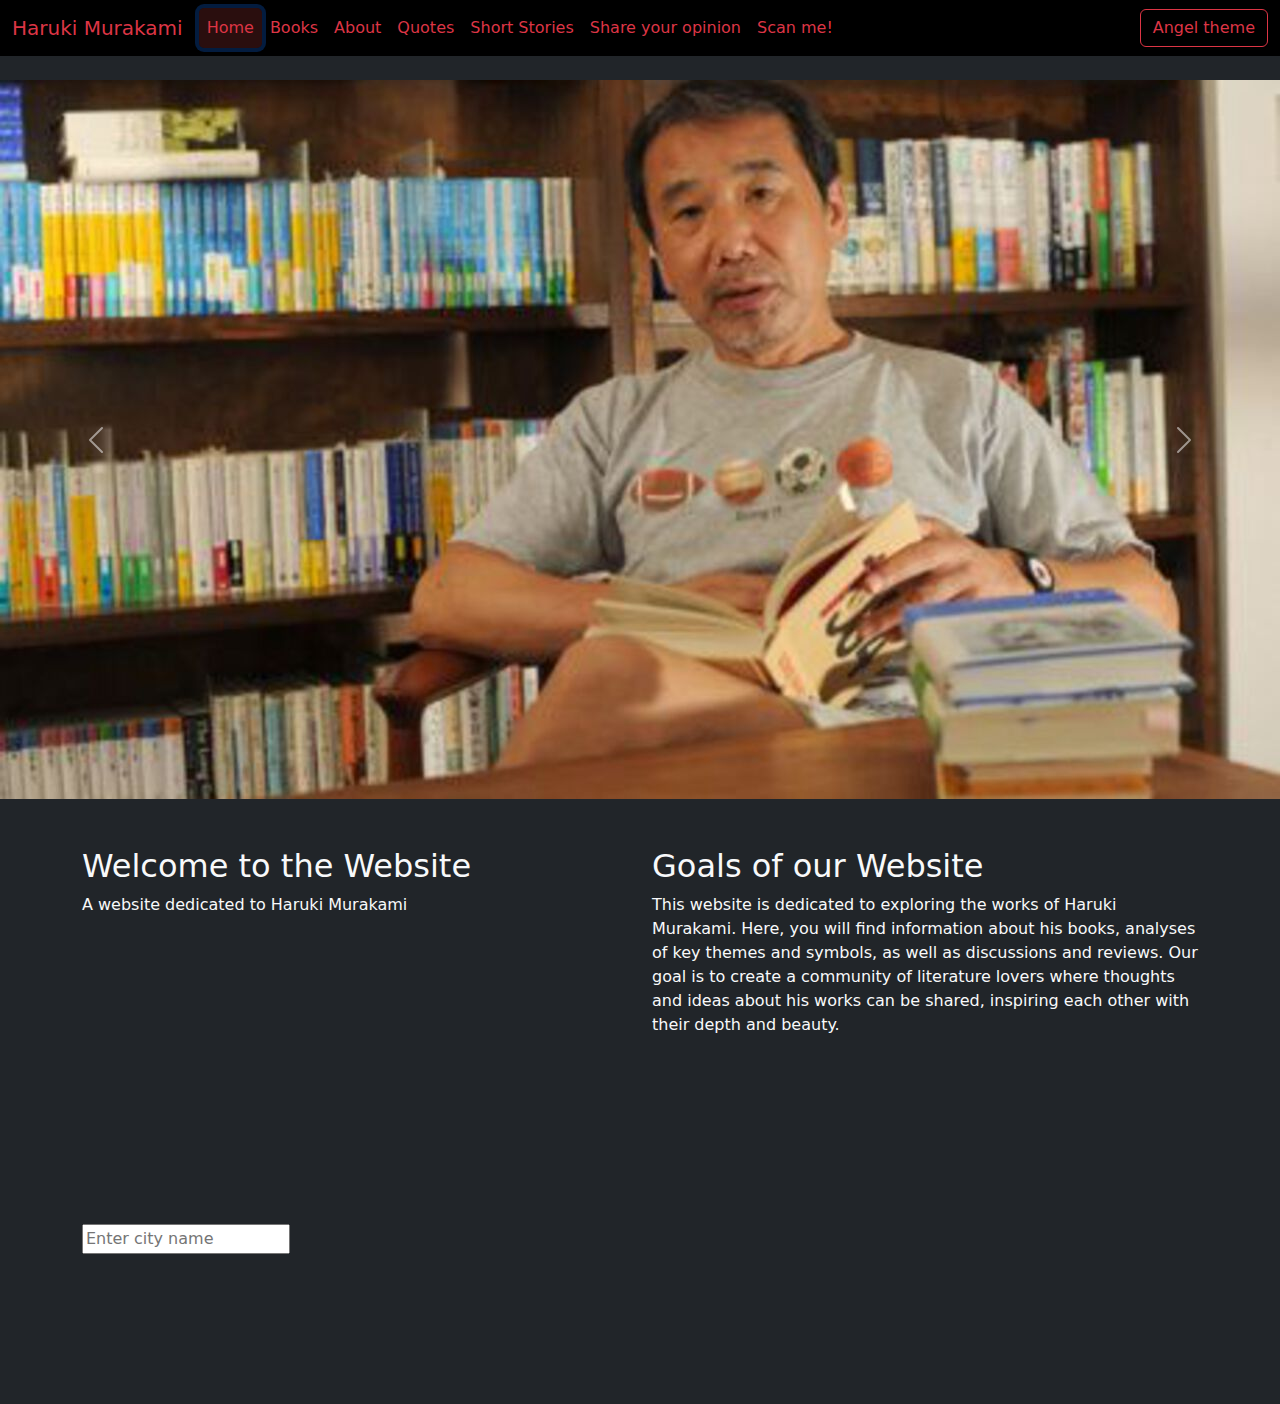
<file: index.html>
<!DOCTYPE html>
<html lang="en">
<head>
  <meta charset="UTF-8">
  <meta name="viewport" content="width=device-width, initial-scale=1.0">
  <title>Homepage</title>
  <link href="https://cdn.jsdelivr.net/npm/bootstrap@5.3.0/dist/css/bootstrap.min.css" rel="stylesheet">
  <link rel="stylesheet" href="styles.css">
</head>
<body class="bg-dark text-light">

  <nav class="navbar navbar-expand-lg navbar-dark bg-black">
    <div class="container-fluid">
        <a class="navbar-brand text-danger" href="#">Haruki Murakami</a>
        <button class="navbar-toggler" type="button" data-bs-toggle="collapse" data-bs-target="#navbarNav" aria-controls="navbarNav" aria-expanded="false" aria-label="Toggle navigation">
            <span class="navbar-toggler-icon"></span>
        </button>
        <div class="collapse navbar-collapse" id="navbarNav">
            <ul class="navbar-nav">
                <li class="nav-item">
                    <a class="nav-link text-danger" href="index.html">Home</a>
                </li>
                <li class="nav-item">
                    <a class="nav-link text-danger" href="books.html">Books</a>
                </li>
                <li class="nav-item">
                    <a class="nav-link text-danger" href="about.html">About</a>
                </li>
                <li class="nav-item">
                    <a class="nav-link text-danger" href="quotes.html">Quotes</a>
                </li>
                <li class="nav-item">
                    <a class="nav-link text-danger" href="works.html">Short Stories</a>
                </li>
                <li class="nav-item">
                    <a class="nav-link text-danger" href="opinion.html">Share your opinion</a>
                </li>
                <li class="nav-item">
                  <a class="nav-link text-danger" href="scan_me.html">Scan me!</a>
                </li>
            </ul>
            <button id="theme-toggle" class="btn btn-outline-danger ms-auto">Light theme</button>
        </div>
    </div>
</nav>


  <div id="carouselExampleControls" class="carousel slide mt-4" data-bs-ride="carousel">
    <div class="carousel-inner fade-in">
      <div class="carousel-item active">
        <img src="pictures and gifs/result_haruki 3.jpg" class="d-block w-100" alt="...">
      </div>
      <div class="carousel-item">
        <img src="pictures and gifs/result_Haruki Murakami (2).jpg" class="d-block w-100" alt="...">
      </div>
      <div class="carousel-item">
        <img src="pictures and gifs/result_Haruki's room.jpg" class="d-block w-100" alt="...">
      </div>
    </div>
    <button class="carousel-control-prev" type="button" data-bs-target="#carouselExampleControls" data-bs-slide="prev">
      <span class="carousel-control-prev-icon" aria-hidden="true"></span>
      <span class="visually-hidden">Previous</span>
    </button>
    <button class="carousel-control-next" type="button" data-bs-target="#carouselExampleControls" data-bs-slide="next">
      <span class="carousel-control-next-icon" aria-hidden="true"></span>
      <span class="visually-hidden">Next</span>
    </button>
  </div>

  <div class="container mt-5 ">
    <div class="row">
      <div class="col-lg-6 fade-in">
        <h2>Welcome to the Website</h2>
        <p>A website dedicated to Haruki Murakami</p>
        <div class="col-lg-6 fade-in">
          <h2>Books by Haruki Murakami</h2>
          <ul id="book-list" class="mt-2"></ul>
      </div>      
        <button id="show-time" class="btn btn-outline-danger mt-3 fade-in">What time is it?</button>
        <p id="current-time" class="mt-2 fade-in"></p>
        <p id="greeting" class="mt-2 fade-in"></p>
        <input type="text" id="city-input" placeholder="Enter city name" />
        <div id="weatherResult"></div>
      </div>
      <div class="col-lg-6 fade-in">
        <h2>Goals of оur Website</h2>
        <p>This website is dedicated to exploring the works of Haruki Murakami. Here, you will find information about his books, analyses of key themes and symbols, as well as discussions and reviews. Our goal is to create a community of literature lovers where thoughts and ideas about his works can be shared, inspiring each other with their depth and beauty.</p>
      </div>
    </div>
  </div>

  <footer class="mt-5 text-center bg-black text-light py-3 fade-in">
    <p>Developed by: TLeuberdikyzy Samal</p>
  </footer>

  <script src="https://cdn.jsdelivr.net/npm/bootstrap@5.3.0/dist/js/bootstrap.bundle.min.js"></script>
  <script src="lava/tema.js"></script>
  <script src="lava/navigation.js"></script>
  <script src="lava/HELLO WORLD.js"></script> 
  <script src="lava/alippe.js"></script>
  <script src="lava/scrolling.js"></script>
</body>
</html>
</file>
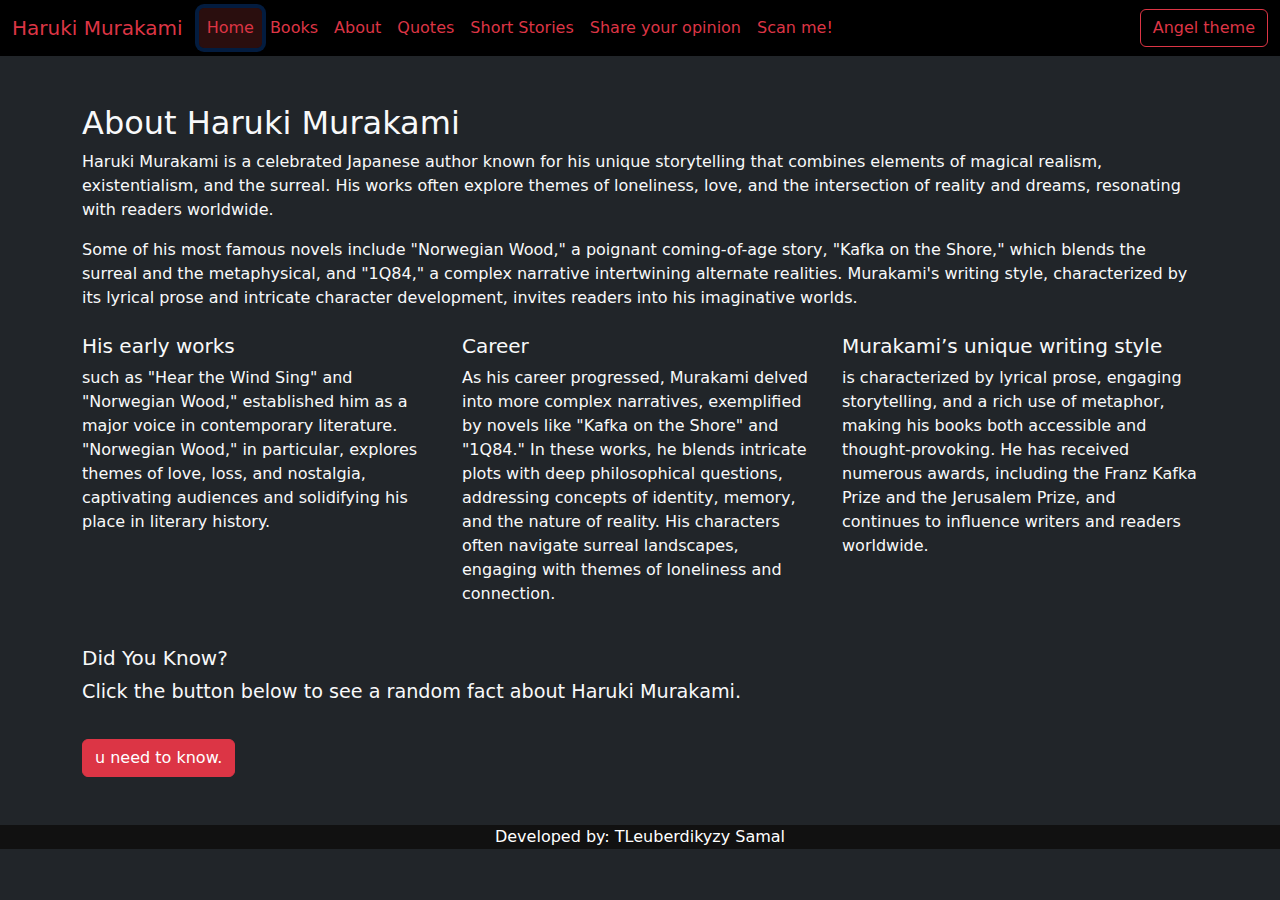
<file: about.html>
<!DOCTYPE html>
<html lang="en">
<head>
  <meta charset="UTF-8">
  <meta name="viewport" content="width=device-width, initial-scale=1.0">
  <title>About Us</title>
  <link href="https://cdn.jsdelivr.net/npm/bootstrap@5.3.0/dist/css/bootstrap.min.css" rel="stylesheet">
  <link rel="stylesheet" href="styles.css">
</head>
<body class="bg-dark text-light">

  <nav class="navbar navbar-expand-lg navbar-dark bg-black">
    <div class="container-fluid">
        <a class="navbar-brand text-danger" href="#">Haruki Murakami</a>
        <button class="navbar-toggler" type="button" data-bs-toggle="collapse" data-bs-target="#navbarNav" aria-controls="navbarNav" aria-expanded="false" aria-label="Toggle navigation">
            <span class="navbar-toggler-icon"></span>
        </button>
        <div class="collapse navbar-collapse" id="navbarNav">
            <ul class="navbar-nav">
                <li class="nav-item">
                    <a class="nav-link text-danger" href="index.html">Home</a>
                </li>
                <li class="nav-item">
                    <a class="nav-link text-danger" href="books.html">Books</a>
                </li>
                <li class="nav-item">
                    <a class="nav-link text-danger" href="about.html">About</a>
                </li>
                <li class="nav-item">
                    <a class="nav-link text-danger" href="quotes.html">Quotes</a>
                </li>
                <li class="nav-item">
                    <a class="nav-link text-danger" href="works.html">Short Stories</a>
                </li>
                <li class="nav-item">
                    <a class="nav-link text-danger" href="opinion.html">Share your opinion</a>
                </li>
                <li class="nav-item">
                  <a class="nav-link text-danger" href="scan_me.html">Scan me!</a>
                </li>
            </ul>
            <button id="theme-toggle" class="btn btn-outline-danger ms-auto">Light theme</button>
        </div>
    </div>
</nav>



  <div class="container mt-5 fade-in">
    <h2>About Haruki Murakami</h2>
    <p>Haruki Murakami is a celebrated Japanese author known for his unique storytelling that combines elements of magical realism, existentialism, and the surreal. His works often explore themes of loneliness, love, and the intersection of reality and dreams, resonating with readers worldwide.</p>
    <p>Some of his most famous novels include "Norwegian Wood," a poignant coming-of-age story, "Kafka on the Shore," which blends the surreal and the metaphysical, and "1Q84," a complex narrative intertwining alternate realities. Murakami's writing style, characterized by its lyrical prose and intricate character development, invites readers into his imaginative worlds.</p>
   
    <div class="row mt-4">
      <div class="col-lg-4 fade-in">
        <h5>His early works</h5>
        <p>such as "Hear the Wind Sing" and "Norwegian Wood," established him as a major voice in contemporary literature. "Norwegian Wood," in particular, explores themes of love, loss, and nostalgia, captivating audiences and solidifying his place in literary history.</p>
      </div>
      <div class="col-lg-4 fade-in">
        <h5>Career</h5>
        <p>As his career progressed, Murakami delved into more complex narratives, exemplified by novels like "Kafka on the Shore" and "1Q84." In these works, he blends intricate plots with deep philosophical questions, addressing concepts of identity, memory, and the nature of reality. His characters often navigate surreal landscapes, engaging with themes of loneliness and connection.</p>
      </div>
      <div class="col-lg-4 fade-in">
        <h5>Murakami’s unique writing style</h5>
        <p>is characterized by lyrical prose, engaging storytelling, and a rich use of metaphor, making his books both accessible and thought-provoking. He has received numerous awards, including the Franz Kafka Prize and the Jerusalem Prize, and continues to influence writers and readers worldwide.</p>
      </div>
    </div>
    <div id="fact-section" class="mt-4 fade-in">
      <h5>Did You Know?</h5>
      <p id="random-fact">Click the button below to see a random fact about Haruki Murakami.</p>
    </div>
    <button id="show-fact" class="btn btn-danger mt-3 fade-in">u need to know.</button>
  </div>

  <footer class="mt-5 text-center fade-in">
    <p>Developed by: TLeuberdikyzy Samal</p>
  </footer>
  
  <script src="https://cdn.jsdelivr.net/npm/bootstrap@5.3.0/dist/js/bootstrap.bundle.min.js"></script>
  <script src="lava/tema.js"></script>
  <script src="lava/randddomdamdamadam.js"></script>
  <script src="lava/navigation.js"></script>
  <script src="lava/scrolling.js"></script>
</body>
</html>
</file>
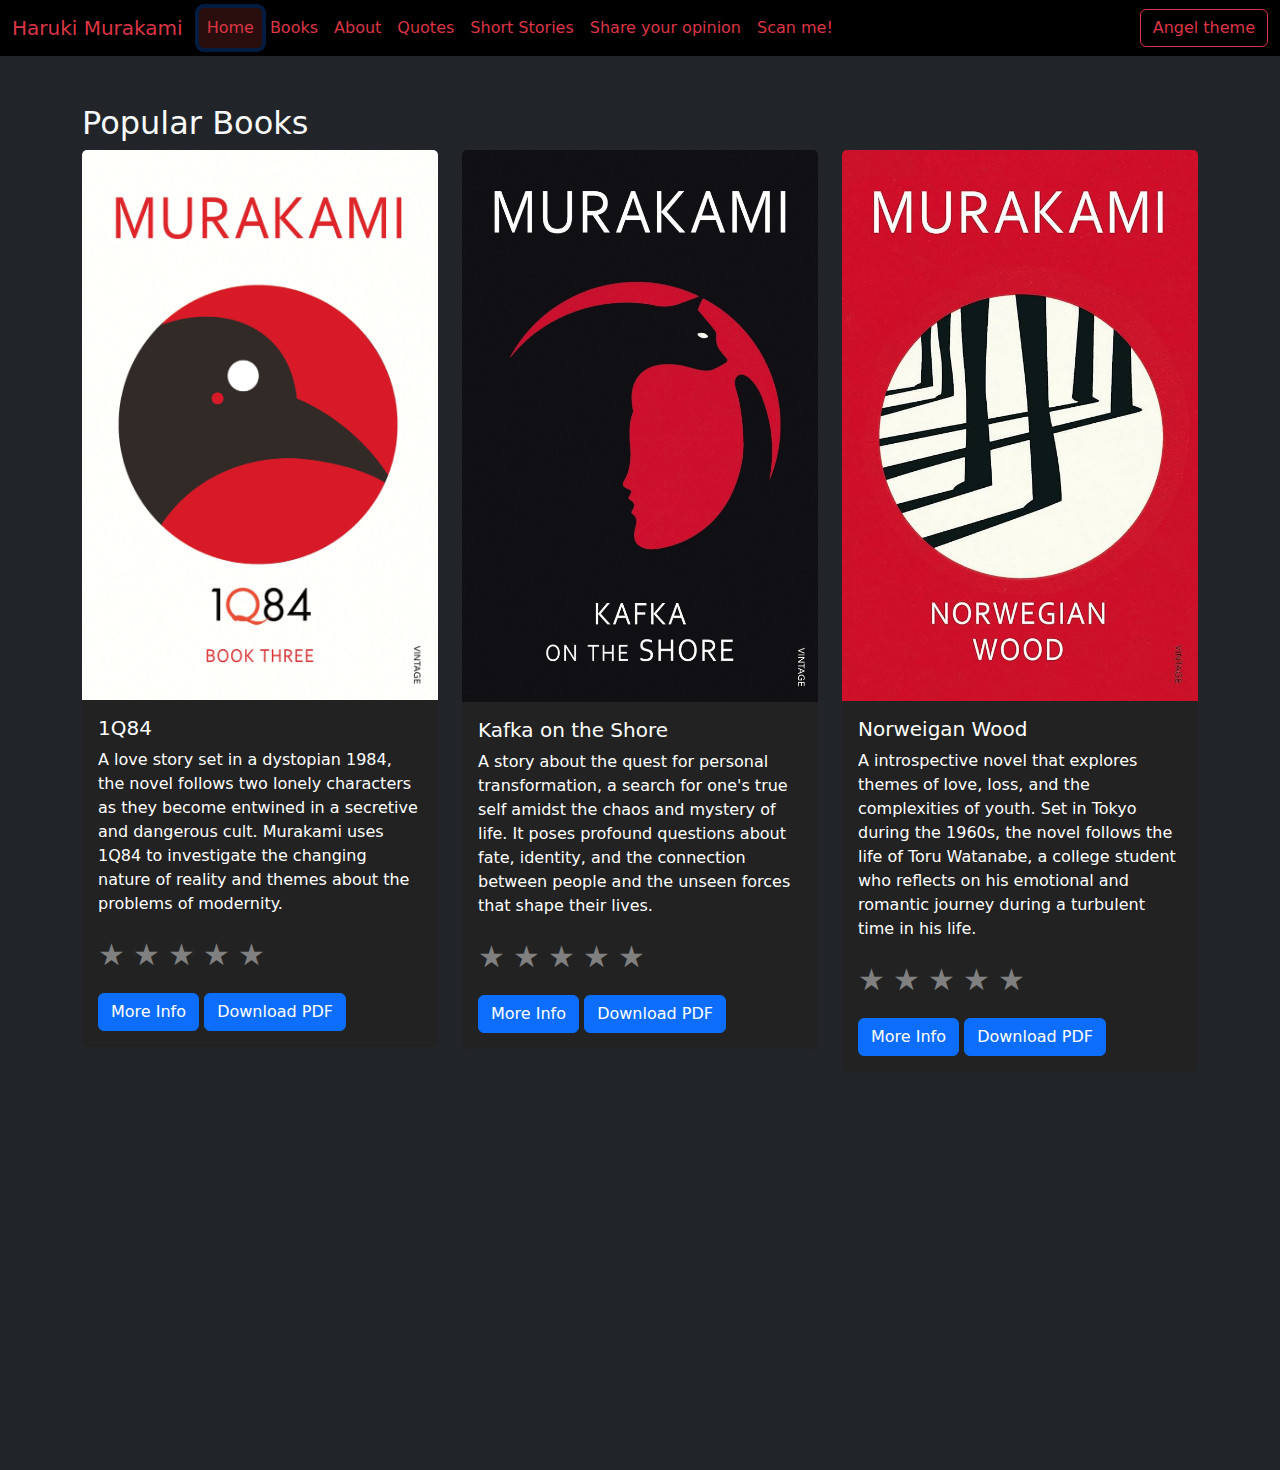
<file: books.html>
<!DOCTYPE html>
<html lang="en">
<head>
  <meta charset="UTF-8">
  <meta name="viewport" content="width=device-width, initial-scale=1.0">
  <title>Books</title>
  <link href="https://cdn.jsdelivr.net/npm/bootstrap@5.3.0/dist/css/bootstrap.min.css" rel="stylesheet">
  <link rel="stylesheet" href="styles.css">
</head>
<body class="bg-dark text-light">

  <nav class="navbar navbar-expand-lg navbar-dark bg-black">
    <div class="container-fluid">
        <a class="navbar-brand text-danger" href="#">Haruki Murakami</a>
        <button class="navbar-toggler" type="button" data-bs-toggle="collapse" data-bs-target="#navbarNav" aria-controls="navbarNav" aria-expanded="false" aria-label="Toggle navigation">
            <span class="navbar-toggler-icon"></span>
        </button>
        <div class="collapse navbar-collapse" id="navbarNav">
            <ul class="navbar-nav">
                <li class="nav-item">
                    <a class="nav-link text-danger" href="index.html">Home</a>
                </li>
                <li class="nav-item">
                    <a class="nav-link text-danger" href="books.html">Books</a>
                </li>
                <li class="nav-item">
                    <a class="nav-link text-danger" href="about.html">About</a>
                </li>
                <li class="nav-item">
                    <a class="nav-link text-danger" href="quotes.html">Quotes</a>
                </li>
                <li class="nav-item">
                    <a class="nav-link text-danger" href="works.html">Short Stories</a>
                </li>
                <li class="nav-item">
                    <a class="nav-link text-danger" href="opinion.html">Share your opinion</a>
                </li>
                <li class="nav-item">
                  <a class="nav-link text-danger" href="scan_me.html">Scan me!</a>
                </li>
            </ul>
            <button id="theme-toggle" class="btn btn-outline-danger ms-auto">Light theme</button>
        </div>
    </div>
  </nav>

  <div class="container mt-5 ">
    <h2>Popular Books</h2>
    <div class="row">

      <div class="col-lg-4 fade-in">
        <div class="card" role="region" aria-labelledby="book1">
          <img src="pictures and gifs/1Q84.jpg" class="card-img-top" alt="Cover of 1Q84" aria-label="1Q84 book cover">
          <div class="card-body">
            <h5 class="card-title" id="book1">1Q84</h5>
            <p class="card-text">A love story set in a dystopian 1984, the novel follows two lonely characters as they become entwined in a secretive and dangerous cult. Murakami uses 1Q84 to investigate the changing nature of reality and themes about the problems of modernity.</p>
            <div class="rating" data-book="1">
              <span class="star" data-value="1">★</span>
              <span class="star" data-value="2">★</span>
              <span class="star" data-value="3">★</span>
              <span class="star" data-value="4">★</span>
              <span class="star" data-value="5">★</span>
            </div>
            <div id="rating-message-1" class="rating-message mt-3"></div>
            <button class="btn btn-primary" data-bs-toggle="modal" data-bs-target="#bookModal1">More Info</button>
            <a href="pdfs/1Q84.pdf.pdf" download class="btn btn-primary">Download PDF</a>
          </div>
        </div>
      </div>


      <div class="modal fade" id="bookModal1" tabindex="-1" aria-labelledby="bookModalLabel" aria-hidden="true">
        <div class="modal-dialog">
          <div class="modal-content">
            <div class="modal-header">
              <h5 class="modal-title" id="bookModalLabel">1Q84 is a 2009 novel by Japanese writer Haruki Murakami (1949-Present).</h5>
              <button type="button" class="btn-close" data-bs-dismiss="modal" aria-label="Close"></button>
            </div>
            <div class="modal-body">
              <p>1Q84 by Haruki Murakami is a complex, surreal novel set in Tokyo in 1984. The story follows two main characters, Aomame and Tengo, who are drawn together by fate in a world that seems slightly off-kilter, as though it is not quite the one they know. The novel's title, "1Q84," refers to a slight alteration of the year "1984," indicating a parallel reality that both characters find themselves in.</p>
            </div>
            <div class="modal-footer">
              <button type="button" class="btn btn-secondary" data-bs-dismiss="modal">Close</button>
            </div>
          </div>
        </div>
      </div>



      <div class="col-lg-4 fade-in">
        <div class="card" role="region" aria-labelledby="book2">
          <img src="pictures and gifs/kafka on the shore.jpg" class="card-img-top" alt="Cover of Kafka on the Shore" aria-label="Kafka on the Shore book cover">
          <div class="card-body">
            <h5 class="card-title" id="book2">Kafka on the Shore</h5>
            <p class="card-text">A story about the quest for personal transformation, a search for one's true self amidst the chaos and mystery of life. It poses profound questions about fate, identity, and the connection between people and the unseen forces that shape their lives.</p>
            <div class="rating" data-book="2">
              <span class="star" data-value="1">★</span>
              <span class="star" data-value="2">★</span>
              <span class="star" data-value="3">★</span>
              <span class="star" data-value="4">★</span>
              <span class="star" data-value="5">★</span>
            </div>
            <div id="rating-message-2" class="rating-message mt-3"></div>
            <button class="btn btn-primary" data-bs-toggle="modal" data-bs-target="#bookModal2">More Info</button>
            <a href="pdfs/KafkaOnTheShore.pdf" download class="btn btn-primary">Download PDF</a>
          </div>
        </div>
      </div>


      <div class="modal fade" id="bookModal2" tabindex="-1" aria-labelledby="bookModalLabel" aria-hidden="true">
        <div class="modal-dialog">
          <div class="modal-content">
            <div class="modal-header">
              <h5 class="modal-title" id="bookModalLabel">Kafka on the Shore is a deeply philosophical and metaphysical novel</h5>
              <button type="button" class="btn-close" data-bs-dismiss="modal" aria-label="Close"></button>
            </div>
            <div class="modal-body">
              <p>The novel’s central theme is the idea of fate and free will. Kafka, while on the run from his father’s prophecy, struggles with his sense of identity and the desire to escape his predestined role. Meanwhile, Nakata, although seemingly powerless, is guided by forces beyond his understanding and acts as a kind of unwitting catalyst for Kafka’s journey. Their lives become entwined as the novel explores themes of memory, loss, reincarnation, and the search for meaning in a world that often feels uncertain and fragmented.</p>
            </div>
            <div class="modal-footer">
              <button type="button" class="btn btn-secondary" data-bs-dismiss="modal">Close</button>
            </div>
          </div>
        </div>
      </div>



      <div class="col-lg-4 fade-in">
        <div class="card" role="region" aria-labelledby="book3">
          <img src="pictures and gifs/norwegian.jpg" class="card-img-top" alt="Norwegian Wood" aria-label="Hard-Boiled Wonderland and the End of the World book cover">
          <div class="card-body">
            <h5 class="card-title" id="book3">Norweigan Wood</h5>
            <p class="card-text">A introspective novel that explores themes of love, loss, and the complexities of youth. Set in Tokyo during the 1960s, the novel follows the life of Toru Watanabe, a college student who reflects on his emotional and romantic journey during a turbulent time in his life.</p>
            <div class="rating" data-book="3">
              <span class="star" data-value="1">★</span>
              <span class="star" data-value="2">★</span>
              <span class="star" data-value="3">★</span>
              <span class="star" data-value="4">★</span>
              <span class="star" data-value="5">★</span>
            </div>
            <div id="rating-message-3" class="rating-message mt-3"></div>
            <button class="btn btn-primary" data-bs-toggle="modal" data-bs-target="#bookModal3">More Info</button>
            <a href="pdfs/HardBoiledWonderland.pdf" download class="btn btn-primary">Download PDF</a>
          </div>
        </div>
      </div>


      <div class="modal fade" id="bookModal3" tabindex="-1" aria-labelledby="bookModalLabel" aria-hidden="true">
        <div class="modal-dialog">
          <div class="modal-content">
            <div class="modal-header">
              <h5 class="modal-title" id="bookModalLabel">Norwegian Wood is a novel about coming of age</h5>
              <button type="button" class="btn-close" data-bs-dismiss="modal" aria-label="Close"></button>
            </div>
            <div class="modal-body">
              <p>The novel is set against the backdrop of the cultural and political upheaval of the 1960s in Japan, a time when young people were challenging traditional norms and seeking new ways of expressing their desires and ideals. The characters in Norwegian Wood struggle with isolation, alienation, and the search for meaning in their lives, reflecting the anxieties of the era.</p>
            </div>
            <div class="modal-footer">
              <button type="button" class="btn btn-secondary" data-bs-dismiss="modal">Close</button>
            </div>
          </div>
        </div>
      </div>


    </div>


    <div class="mt-4 fade-in">
      <h3>Your Notes on Murakami Books</h3>
      <form id="notes-form">
        <div class="mb-3 fade-in">
          <label for="book-note" class="form-label">Add your note</label>
          <textarea class="form-control fade-in" id="book-note" rows="3" required></textarea>
          <div id="note-message" class="text-success mt-2 fade-in"></div>
        </div>
        <button type="submit" class="btn btn-success fade-in">Save Note</button>
      </form>
      <div class="fade-in">
        <h4>Saved Notes:</h4>
        <ul id="saved-notes"></ul>
      </div>

  <footer class="mt-5 text-center fade-in">
    <p>Developed by: TLeuberdikyzy Samal</p>
  </footer>

  <script src="https://cdn.jsdelivr.net/npm/bootstrap@5.3.0/dist/js/bootstrap.bundle.min.js"></script>
  <script src="lava/saveyournot.js"></script>
  <script src="lava/stars.js"></script>
  <script src="lava/tema.js"></script>
  <script src="lava/navigation.js"></script>
  <script src="lava/cards.js"></script>
  <script src="lava/scrolling.js"></script>
</body>
</html>
</file>
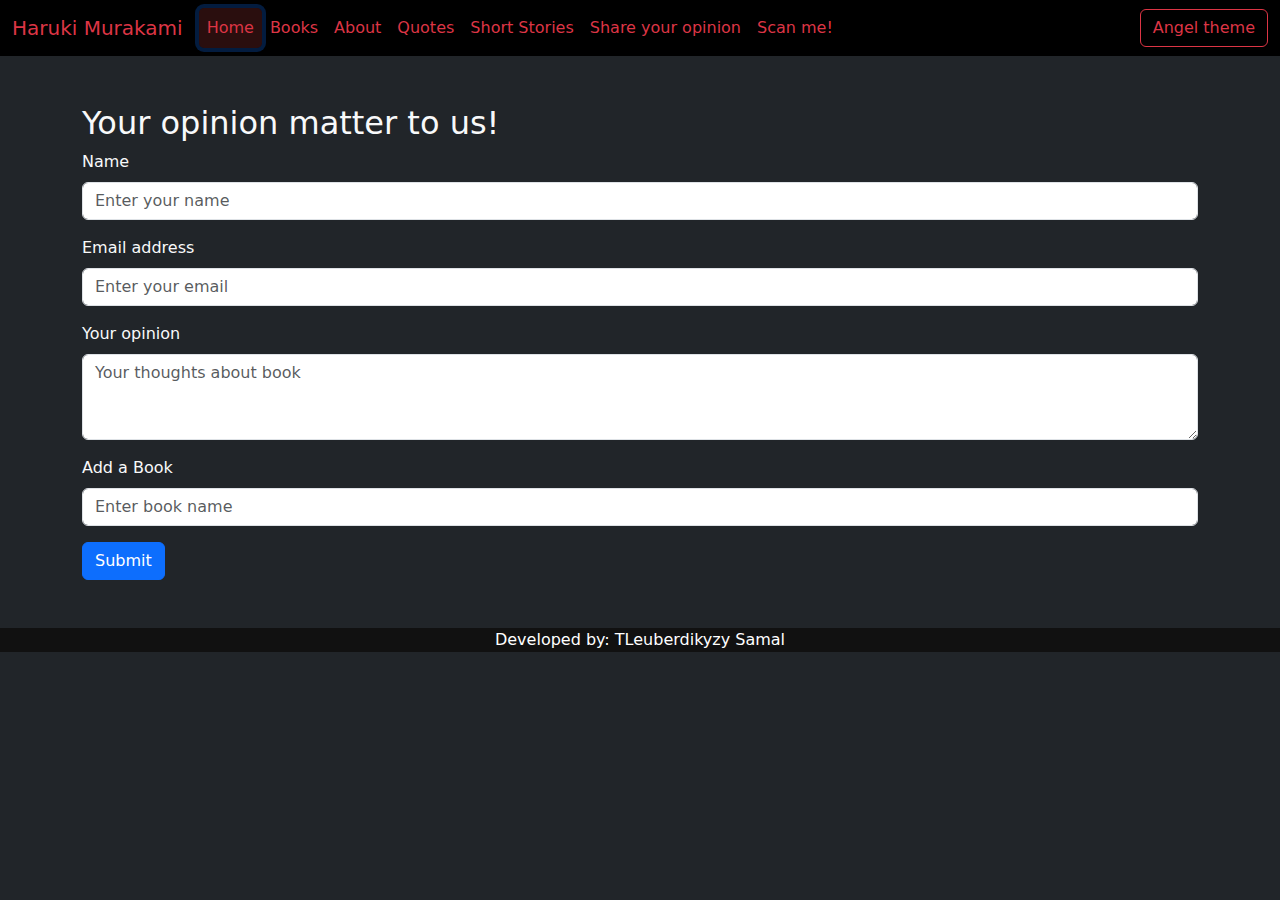
<file: opinion.html>
<!DOCTYPE html>
<html lang="en">
<head>
    <meta charset="UTF-8">
    <meta name="viewport" content="width=device-width, initial-scale=1.0">
    <title>Contact</title>
    <link href="https://cdn.jsdelivr.net/npm/bootstrap@5.3.0/dist/css/bootstrap.min.css" rel="stylesheet">
    <link rel="stylesheet" href="styles.css">
</head>
<body class="bg-dark text-light">

    <nav class="navbar navbar-expand-lg navbar-dark bg-black">
        <div class="container-fluid">
            <a class="navbar-brand text-danger" href="#">Haruki Murakami</a>
            <button class="navbar-toggler" type="button" data-bs-toggle="collapse" data-bs-target="#navbarNav" aria-controls="navbarNav" aria-expanded="false" aria-label="Toggle navigation">
                <span class="navbar-toggler-icon"></span>
            </button>
            <div class="collapse navbar-collapse" id="navbarNav">
                <ul class="navbar-nav">
                    <li class="nav-item">
                        <a class="nav-link text-danger" href="index.html">Home</a>
                    </li>
                    <li class="nav-item">
                        <a class="nav-link text-danger" href="books.html">Books</a>
                    </li>
                    <li class="nav-item">
                        <a class="nav-link text-danger" href="about.html">About</a>
                    </li>
                    <li class="nav-item">
                        <a class="nav-link text-danger" href="quotes.html">Quotes</a>
                    </li>
                    <li class="nav-item">
                        <a class="nav-link text-danger" href="works.html">Short Stories</a>
                    </li>
                    <li class="nav-item">
                        <a class="nav-link text-danger" href="opinion.html">Share your opinion</a>
                    </li>
                    <li class="nav-item">
                        <a class="nav-link text-danger" href="scan_me.html">Scan me!</a>
                      </li>
                </ul>
                <button id="theme-toggle" class="btn btn-outline-danger ms-auto">Light theme</button>
            </div>
        </div>
    </nav>

    <div class="container mt-5 fade-in">
        <h2>Your opinion matter to us!</h2>
        <form id="contact-form">
            <div class="mb-3 fade-in">
                <label for="name" class="form-label">Name</label>
                <input type="text" class="form-control" id="name" placeholder="Enter your name">
                <div id="nameError" class="error-message text-danger" style="display: none;"></div>
            </div>
            <div class="mb-3 fade-in">
                <label for="email" class="form-label">Email address</label>
                <input type="email" class="form-control" id="email" placeholder="Enter your email">
                <div id="emailError" class="error-message text-danger" style="display: none;"></div>
            </div>
            <div class="mb-3 fade-in">
                <label for="message" class="form-label">Your opinion</label>
                <textarea class="form-control" id="message" rows="3" placeholder="Your thoughts about book"></textarea>
                <div id="messageError" class="error-message text-danger" style="display: none;"></div>
            </div>
            <div class="mb-3 fade-in">
                <label for="book" class="form-label">Add a Book</label>
                <input type="text" class="form-control" id="book" placeholder="Enter book name">
            </div>            
            <button type="submit" class="btn btn-primary fade-in">Submit</button>
        </form>
        <div id="success-message" class="mt-3 text-success fade-in" style="display: none;">
            Your message has been successfully sent!
        </div>
    </div>

    <footer class="mt-5 text-center fade-in">
        <p>Developed by: TLeuberdikyzy Samal</p>
    </footer>

    <script src="https://cdn.jsdelivr.net/npm/bootstrap@5.3.0/dist/js/bootstrap.bundle.min.js"></script>
    <script src="lava/tema.js"></script>
    <script src="lava/navigation.js"></script>
    <script src="lava/form.js"></script>
    <script src="lava/scrolling.js"></script>
</body>
</html>
</file>
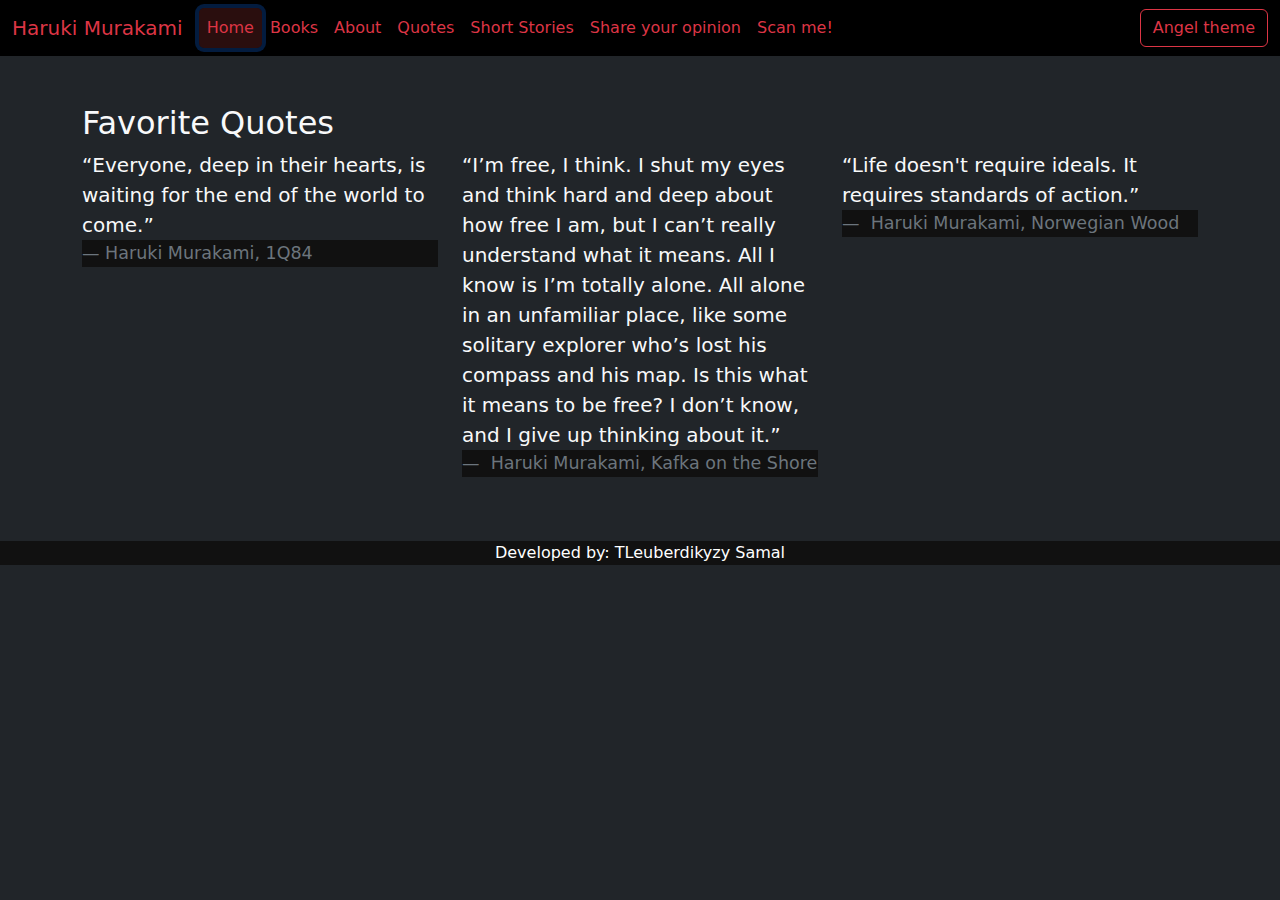
<file: quotes.html>
<!DOCTYPE html>
<html lang="en">
<head>
  <meta charset="UTF-8">
  <meta name="viewport" content="width=device-width, initial-scale=1.0">
  <title>Quotes</title>
  <link href="https://cdn.jsdelivr.net/npm/bootstrap@5.3.0/dist/css/bootstrap.min.css" rel="stylesheet">
  <link rel="stylesheet" href="styles.css">
</head>
<body class="bg-dark text-light">

  <nav class="navbar navbar-expand-lg navbar-dark bg-black">
    <div class="container-fluid">
        <a class="navbar-brand text-danger" href="#">Haruki Murakami</a>
        <button class="navbar-toggler" type="button" data-bs-toggle="collapse" data-bs-target="#navbarNav" aria-controls="navbarNav" aria-expanded="false" aria-label="Toggle navigation">
            <span class="navbar-toggler-icon"></span>
        </button>
        <div class="collapse navbar-collapse" id="navbarNav">
            <ul class="navbar-nav">
                <li class="nav-item">
                    <a class="nav-link text-danger" href="index.html">Home</a>
                </li>
                <li class="nav-item">
                    <a class="nav-link text-danger" href="books.html">Books</a>
                </li>
                <li class="nav-item">
                    <a class="nav-link text-danger" href="about.html">About</a>
                </li>
                <li class="nav-item">
                    <a class="nav-link text-danger" href="quotes.html">Quotes</a>
                </li>
                <li class="nav-item">
                    <a class="nav-link text-danger" href="works.html">Short Stories</a>
                </li>
                <li class="nav-item">
                    <a class="nav-link text-danger" href="opinion.html">Share your opinion</a>
                </li>
                <li class="nav-item">
                  <a class="nav-link text-danger" href="scan_me.html">Scan me!</a>
                </li>
            </ul>
            <button id="theme-toggle" class="btn btn-outline-danger ms-auto">Light theme</button>
        </div>
    </div>
</nav>



  <div class="container mt-5 fade-in">
    <h2>Favorite Quotes</h2>
    <div class="row">
      <div class="col-lg-4 fade-in">
        <blockquote class="blockquote">
          <p>“Everyone, deep in their hearts, is waiting for the end of the world to come.”</p>
          <footer class="blockquote-footer fade-in">Haruki Murakami, 1Q84</footer>
        </blockquote>
      </div>
      <div class="col-lg-4 fade-in">
        <blockquote class="blockquote">
          <p>“I’m free, I think. I shut my eyes and think hard and deep about how free I am, but I can’t really understand what it means. All I know is I’m totally alone. All alone in an unfamiliar place, like some solitary explorer who’s lost his compass and his map. Is this what it means to be free? I don’t know, and I give up thinking about it.”</p>
          <footer class="blockquote-footer fade-in"> Haruki Murakami, Kafka on the Shore</footer>
        </blockquote>
      </div>
      <div class="col-lg-4 fade-in">
        <blockquote class="blockquote">
          <p>“Life doesn't require ideals. It requires standards of action.”</p>
          <footer class="blockquote-footer fade-in"> Haruki Murakami, Norwegian Wood</footer>
        </blockquote>
      </div>
    </div>
  </div>

  <footer class="mt-5 text-center fade-in">
    <p>Developed by: TLeuberdikyzy Samal</p>
  </footer>

  <script src="https://cdn.jsdelivr.net/npm/bootstrap@5.3.0/dist/js/bootstrap.bundle.min.js"></script>
  <script src="lava/tema.js"></script>
  <script src="lava/navigation.js"></script>
  <script src="lava/scrolling.js"></script>
</body>
</html>
</file>
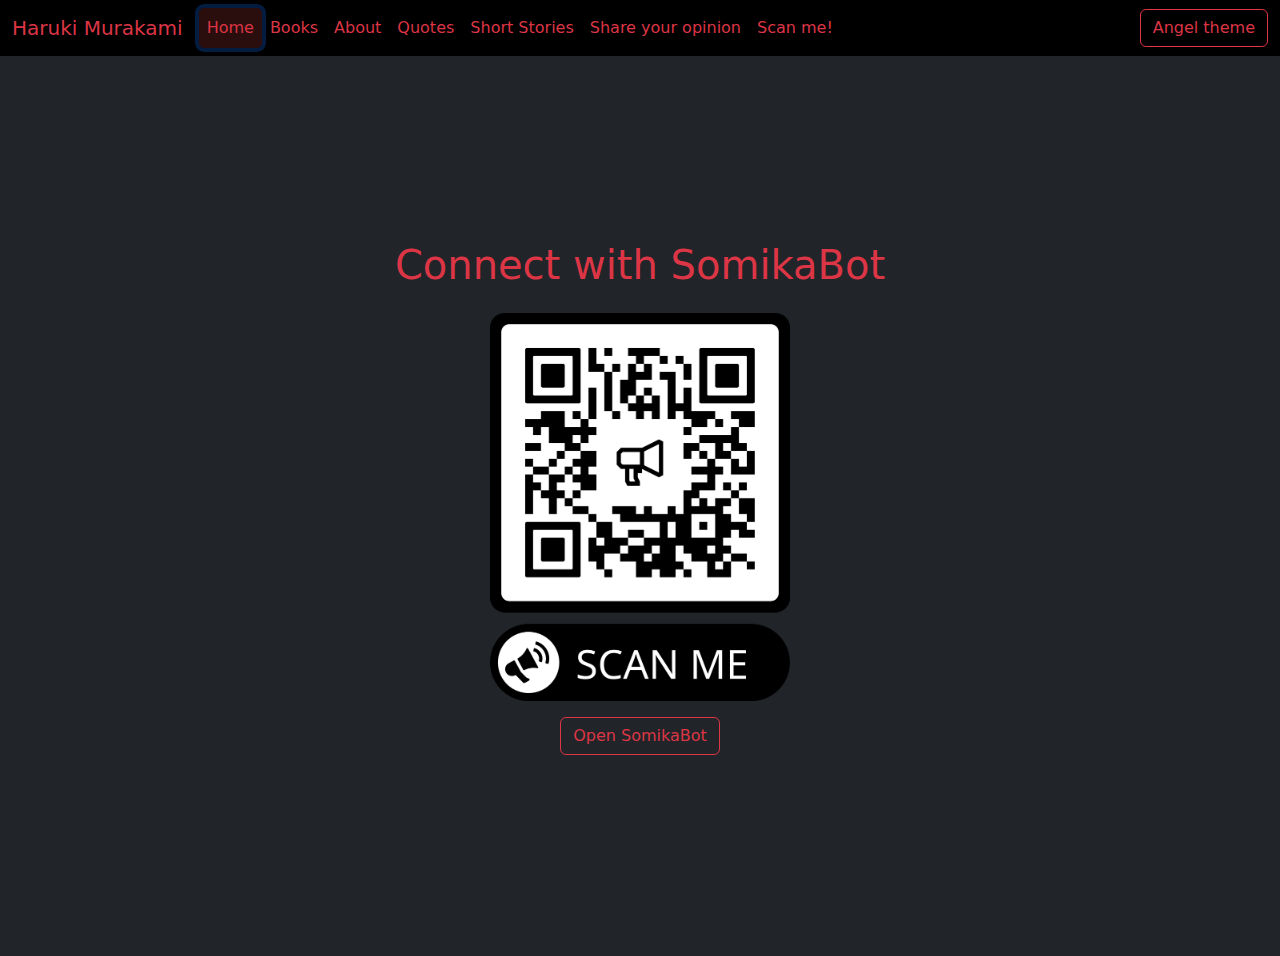
<file: scan_me.html>
<!DOCTYPE html>
<html lang="en">
<head>
  <meta charset="UTF-8">
  <meta name="viewport" content="width=device-width, initial-scale=1.0">
  <title>SomikaBot</title>
  <link href="https://cdn.jsdelivr.net/npm/bootstrap@5.3.0/dist/css/bootstrap.min.css" rel="stylesheet">
  <link rel="stylesheet" href="styles.css"> 
</head>
<body class="bg-dark text-light">


  <nav class="navbar navbar-expand-lg navbar-dark bg-black">
    <div class="container-fluid">
      <a class="navbar-brand text-danger" href="#">Haruki Murakami</a>
      <button class="navbar-toggler" type="button" data-bs-toggle="collapse" data-bs-target="#navbarNav" aria-controls="navbarNav" aria-expanded="false" aria-label="Toggle navigation">
        <span class="navbar-toggler-icon"></span>
      </button>
      <div class="collapse navbar-collapse" id="navbarNav">
        <ul class="navbar-nav">
          <li class="nav-item">
            <a class="nav-link text-danger" href="index.html">Home</a>
          </li>
          <li class="nav-item">
            <a class="nav-link text-danger" href="books.html">Books</a>
          </li>
          <li class="nav-item">
            <a class="nav-link text-danger" href="about.html">About</a>
          </li>
          <li class="nav-item">
            <a class="nav-link text-danger" href="quotes.html">Quotes</a>
          </li>
          <li class="nav-item">
            <a class="nav-link text-danger" href="works.html">Short Stories</a>
          </li>
          <li class="nav-item">
            <a class="nav-link text-danger" href="opinion.html">Share your opinion</a>
          </li>
          <li class="nav-item">
            <a class="nav-link text-danger" href="scan_me.html">Scan me!</a>
          </li>
        </ul>
        <button id="theme-toggle" class="btn btn-outline-danger ms-auto">Light theme</button>
      </div>
    </div>
  </nav>


  <div class="d-flex align-items-center justify-content-center vh-100">
    <div class="text-center fade-in">
      <h1 class="text-danger mb-4 fade-in">Connect with SomikaBot</h1>
      <img src="pictures and gifs/My_Social_Media_Page.png" alt="Scan this QR code to connect to SomikaBot" class="img-fluid mb-3 fade-in" style="max-width: 300px;">
      <p><a href="https://t.me/SomikaBot" class="btn btn-outline-danger fade-in">Open SomikaBot</a></p>
    </div>
  </div>

  <script src="https://cdn.jsdelivr.net/npm/bootstrap@5.3.0/dist/js/bootstrap.bundle.min.js"></script>
  <script src="lava/tema.js"></script>
  <script src="lava/navigation.js"></script>
  <script src="lava/scrolling.js"></script>
</body>
</html>
</file>
<file: styles.css>
body {
    background-color: #000; 
    color: #fff; 
}

.navbar {
    background-color: #333; 
}
.navbar a {
    color: #fff; 
    transition: color 0.3s ease; 
}
.navbar a:hover {
    color: #ffcc00; 
}


.card {
    background-color: #222; 
    border: none;
}
.card-title, .card-text {
    color: #fff;
}
.card.visible {
    opacity: 1;
    transform: translateY(0);
}

button, .btn {
    transition: background-color 0.3s ease, transform 0.3s ease;
}

button:hover, .btn:hover {
    transform: scale(1.05);
    background-color: #ffffff2c;
}
footer {
    background-color: #111; 
    color: #fff; 
}
body, 
.navbar, 
.card, 
footer {
    transition: background-color 0.5s ease, color 0.5s ease;
}

.navbar a, 
.navbar-light .navbar-brand, 
.navbar-light .navbar-nav .nav-link {
    transition: color 0.5s ease;
}


body.light {
    background-color: #e29595 !important; 
    color: #000 !important; 
}

.navbar.light {
    background-color: #dab0b0 !important; 
}
.navbar-light .navbar-brand,
.navbar-light .navbar-nav .nav-link {
    color: #880909 !important; 
}
.navbar-light .navbar-nav .nav-link:hover {
    color: #f86f6fad !important; 
}

.card.light {
    background-color: rgb(100, 19, 19);
    color: black;
}

footer.light {
    background-color: #e28686 !important; 
    color: #000 !important;
}

.star {
    font-size: 30px;
    color: gray;
    cursor: pointer;
    margin-right: 3px;
    transition: color 0.3s ease;
}
.star:hover {
    color: gold; 
    transform: scale(1.1);
    transition: color 0.3s ease, transform 0.2s ease;
}
.star.selected {
    color: gold; 
    transform: scale(1.1);
    transition: color 0.3s ease, transform 0.2s ease;
}

.rating-message {
    font-size: 1.1rem; 
    margin-top: 5px; 
    color: #28a745; 
}

#random-fact, #current-time {
    font-size: 1.2rem; 
    color: #f8f9fa;
}

.nav-link.active {
    background-color: #ff55552a; 
    color: white; 
    border-radius: 5px; 
}

.gif-container {
    text-align: center;
    margin-top: 20px;
    opacity: 0;
    transition: opacity 0.5s ease-in-out; 
}
.gif-container.show {
    opacity: 1; 
}

.card.scroll-animate {
    opacity: 0;
    transform: translateY(30px);
    transition: opacity 0.5s ease, transform 0.5s ease;
}

.card.scroll-animate.visible {
    opacity: 1;
    transform: translateY(0);
}
.modal-content {
    background-color: #333;
    color: #fff;
    animation: fadeIn 0.5s ease-out;
}

@keyframes fadeIn {
    from {
        opacity: 0;
    }
    to {
        opacity: 1;
    }
}


.fade-in {
    opacity: 0; 
    transform: translateY(30px); 
    transition: opacity 0.8s ease, transform 0.8s ease; 
}

.fade-in.visible {
    opacity: 1;
    transform: translateY(0); 
}
</file>
